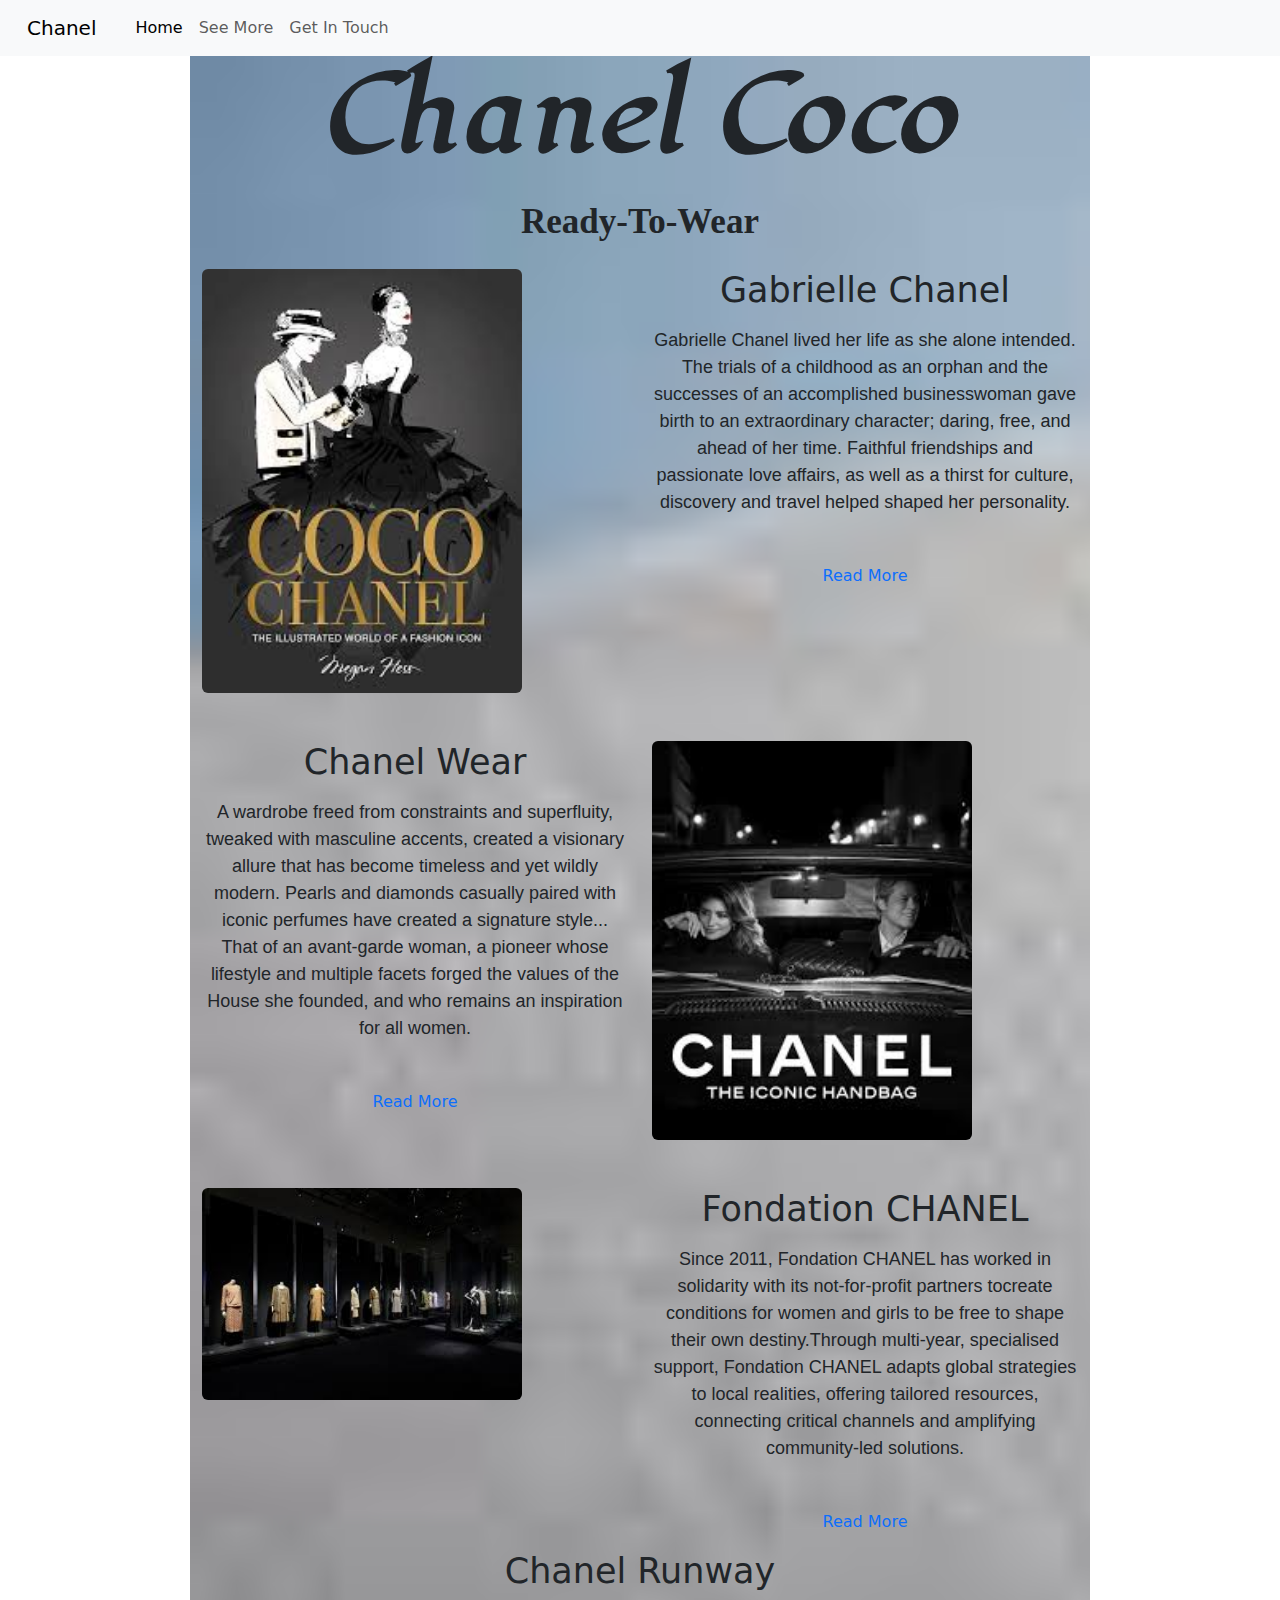
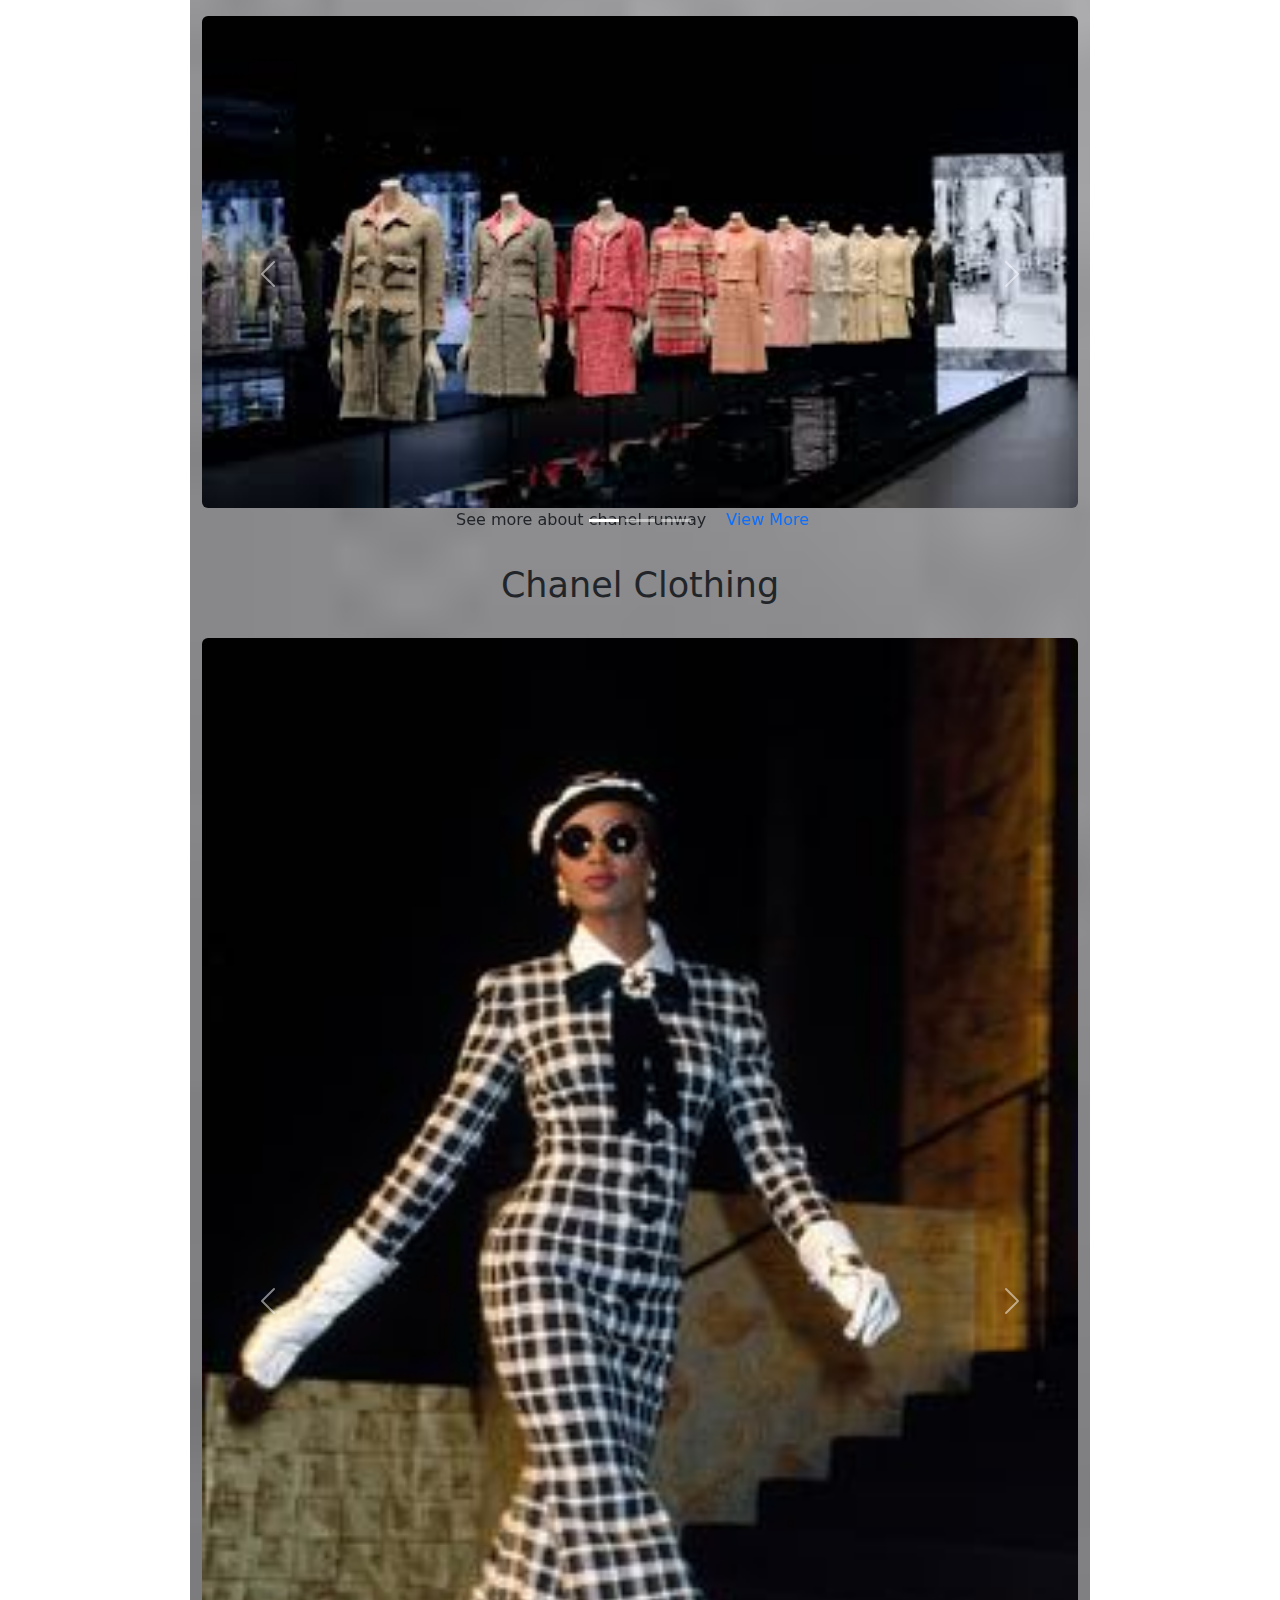
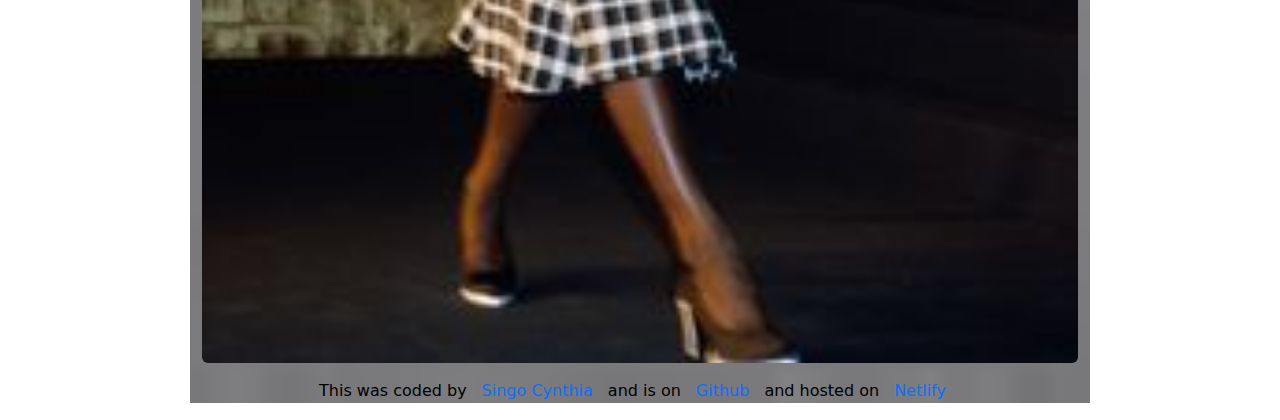
<file: index.html>
<!DOCTYPE html>
<html lang="en">
<head>
    <meta charset="UTF-8">
    <meta name="viewport" content="width=device-width, initial-scale=1.0">
    <link rel="preconnect" href="https://fonts.googleapis.com">
<link rel="preconnect" href="https://fonts.gstatic.com" crossorigin>
<link href="https://fonts.googleapis.com/css2?family=Dancing+Script:wght@400..700&family=Lugrasimo&display=swap" rel="stylesheet">
   <link href="https://cdn.jsdelivr.net/npm/bootstrap@5.3.3/dist/css/bootstrap.min.css" rel="stylesheet" integrity="sha384-QWTKZyjpPEjISv5WaRU9OFeRpok6YctnYmDr5pNlyT2bRjXh0JMhjY6hW+ALEwIH" crossorigin="anonymous">
    <script src="https://cdn.jsdelivr.net/npm/bootstrap@5.3.3/dist/js/bootstrap.bundle.min.js" integrity="sha384-YvpcrYf0tY3lHB60NNkmXc5s9fDVZLESaAA55NDzOxhy9GkcIdslK1eN7N6jIeHz" crossorigin="anonymous"></script>
 
    <style>
.container{
    background-repeat: no-repeat;
    background-size: cover;
    background-image: url(images\ \(12\).jpg);
    margin-bottom: 20px; 
    text-align: center;
    margin: 0 auto;  
    max-width: 900px;
    margin-top: 56px;
}
h2{
    font-size: 35px;
    text-align: center;
    
}

h1{
    font-family: lugrasimo;
    text-align: center;
    margin-bottom: 20px;
    
    font-size: 100px;
    font-weight: bolder;
    
}

a {
    border-radius: 4px;
    padding: 20px 15px;
    text-decoration: none;
    text-transform: capitalize;
    
    
  }
  .description{
    font-weight: bolder;
   
    font-size: 35px;
    text-align: center;
    font-family: Cambria, Cochin, Georgia, Times, 'Times New Roman', serif;
    margin-bottom: 20px;
}

.coder{
  font-size: 16px;
  text-decoration: none;
    border-radius: none;
    padding: none;
    color: black;
}
.text{
    font-size: 18px;
    
    font-weight: 600px;
    line-height: 1.5;
    text-align: center;
    font-family: Verdana, Geneva, Tahoma, sans-serif;
}
@media (max-width: 576px) {
      h1{
        font-size: 48px;
      }
    }
    </style>
    <title>Singo-Cynthia-chanel-Project</title>
</head>
<body>
    
  <nav class="navbar navbar-expand-lg bg-body-tertiary fixed-top">
    <div class="container-fluid">
          <a class="navbar-brand" href="/">
           Chanel
          </a>
          <button class="navbar-toggler" type="button" data-bs-toggle="collapse" data-bs-target="#navbarNav" aria-controls="navbarNav" aria-expanded="false" aria-label="Toggle navigation">
            <span class="navbar-toggler-icon"></span>
          </button>
          <div class="collapse navbar-collapse" id="navbarNav">
            <ul class="navbar-nav">
              <li class="nav-item">
                <a class="nav-link active" aria-current="page" href="/">Home</a>
              </li>
              <li class="nav-item">
                <a class="nav-link" href="See More.html">See More</a>
              </li>
              <li class="nav-item">
                <a class="nav-link" href="See More.html#Get in touch">Get in touch</a>
              </li>
              </ul>
          </div>
        </nav>
        <div class="container">
      <h1 >Chanel Coco</h1>
      <p class="description">Ready-To-Wear</p>

      <div class="row more-on-chanel">
        <div class="col-sm-6">
          <img src="images (7).jpg" class="img-fluid rounded d-block w-75 d-none d-sm-block" />
        </div>
        <div class="col-sm-6">
          <h2 class="mb-3">Gabrielle Chanel</h2>
          <p class="text">
            Gabrielle Chanel lived her life as she alone intended. The trials of a 
            childhood as an orphan and the successes of an accomplished businesswoman gave birth to an extraordinary
             character; daring, free, and ahead of her time. Faithful friendships and passionate love affairs, as well
as a thirst for culture, discovery and travel helped shaped her personality. 
          </p>
          <div class="mt-5">
            <a href="See More.html#founder"  title="Read more about Coco Chanel">Read More</a>
          </div>
        </div>
      </div>
      <div class="row mt-5">
        <div class="col-sm-6">
          <h2 class="mb-3">Chanel Wear</h2>
          <p class="text">
            A wardrobe freed from 
constraints and superfluity, tweaked with masculine accents, created a visionary allure that has become
timeless and yet wildly modern. Pearls and diamonds casually paired with iconic perfumes have created a
signature style... That of an avant-garde woman, a pioneer whose lifestyle and multiple facets forged the
values of the House she founded, and who remains an inspiration for all women.
          </p>
          <div class="mt-5">
            <a href="See More.html#founder"  title="Read more about chanel wear">Read More</a>
          </div>
        </div>
        <div class="col-sm-6">
          <img src="images.jpg" class="img-fluid rounded d-block w-75 d-none d-sm-block" />
        </div>
      </div>
      <div class="row mt-5">
        <div class="col-sm-6">
          <img src="images (15).jpg" class="img-fluid rounded d-block w-75 d-none d-sm-block" />
        </div>
        <div class="col-sm-6">
          <h2 class="mb-3">Fondation CHANEL</h2>
          <p class="text">
            Since 2011, Fondation CHANEL has worked in solidarity with its not-for-profit partners tocreate conditions for 
            women and girls to be free to shape their own destiny.Through multi-year, specialised support, Fondation CHANEL adapts global strategies to 
            local realities, offering tailored resources, connecting critical channels and amplifying community-led solutions.
          </p>
          <div class="mt-5">
            <a href="See More.html#founder"  title="Read more about fondation channel">Read More</a>
          </div>
        </div>
      </div>
      <h2 class="runaway mt-3 text-bold">Chanel Runway</h2>
      <div id="carouselExampleCaptions" class="carousel slide">
        <div class="carousel-indicators">
          <button type="button" data-bs-target="#carouselExampleCaptions" data-bs-slide-to="0" class="active" aria-current="true" aria-label="Slide 1"></button>
          <button type="button" data-bs-target="#carouselExampleCaptions" data-bs-slide-to="1" aria-label="Slide 2"></button>
          <button type="button" data-bs-target="#carouselExampleCaptions" data-bs-slide-to="2" aria-label="Slide 3"></button>
        </div>
        <div class="carousel-inner text-sm-center">
          <div class="carousel-item active">
            <img src="images (11).jpg" class="d-block w-100 rounded text-center mt-3 me-3" alt="...">
            <p>See more about chanel runway
              <a href="See More.html#runaway">View More</a>
            </p>
          </div>
          <div class="carousel-item">
            <img src="images (3).jpg" class="d-block w-100 rounded text-center mt-3 me-3" alt="...">
            <div class="carousel-caption d-none d-md-block">
              <p>See more about chanel runway
                <a href="See More.html#runaway">View More</a>
              </p>
            </div>
          </div>
          <div class="carousel-item">
            <img src="images (14).jpg" class="d-block w-100 rounded text-center mt-3 me-3" alt="...">
            <div class="carousel-caption d-none d-md-block">
              
              <p>See more about chanel runway
                <a href="See More.html#runaway">View More</a>
              </p>
            </div>
          </div>
        </div>
        <button class="carousel-control-prev" type="button" data-bs-target="#carouselExampleCaptions" data-bs-slide="prev">
          <span class="carousel-control-prev-icon" aria-hidden="true"></span>
          <span class="visually-hidden">Previous</span>
        </button>
        <button class="carousel-control-next" type="button" data-bs-target="#carouselExampleCaptions" data-bs-slide="next">
          <span class="carousel-control-next-icon" aria-hidden="true"></span>
          <span class="visually-hidden">Next</span>
        </button>
      </div>
       <h2 class="mt-3 text-bold">Chanel Clothing</h2>
       <p></p>
      <div id="carouselExampleFade" class="carousel slide carousel-fade">
        <div class="carousel-inner">
          <div class="carousel-item active">
            <img src="chanel model.jpg" class="d-block w-100 rounded text-center mt-3 mb-3" alt="...">
          </div>
          <div class="carousel-item">
            <img src="chanel lady in white.jpg" class="d-block w-100 rounded text-center mt-3 mb-3" alt="...">
          </div>
          <div class="carousel-item">
            <img src="model.jpg" class="d-block w-100 rounded text-center mt-3 mb-3" alt="...">
          </div>
          
        </div>
        <button class="carousel-control-prev" type="button" data-bs-target="#carouselExampleFade" data-bs-slide="prev">
          <span class="carousel-control-prev-icon" aria-hidden="true"></span>
          <span class="visually-hidden">Previous</span>
        </button>
        <button class="carousel-control-next" type="button" data-bs-target="#carouselExampleFade" data-bs-slide="next">
          <span class="carousel-control-next-icon" aria-hidden="true"></span>
          <span class="visually-hidden">Next</span>
        </button>
      </div>
       <footer>
        <p class="coder">This was coded by<a href="https://github.com/cym561" target="_blank">Singo Cynthia</a>and is on<a href="https://github.com/cym561/chanel-project" target="_blank">Github</a>and hosted on<a href="https://singo-cynthia-chanel.netlify.app" target="_blank">Netlify</a></p>
    </footer>
    </div>
</body>
</html>
</file>
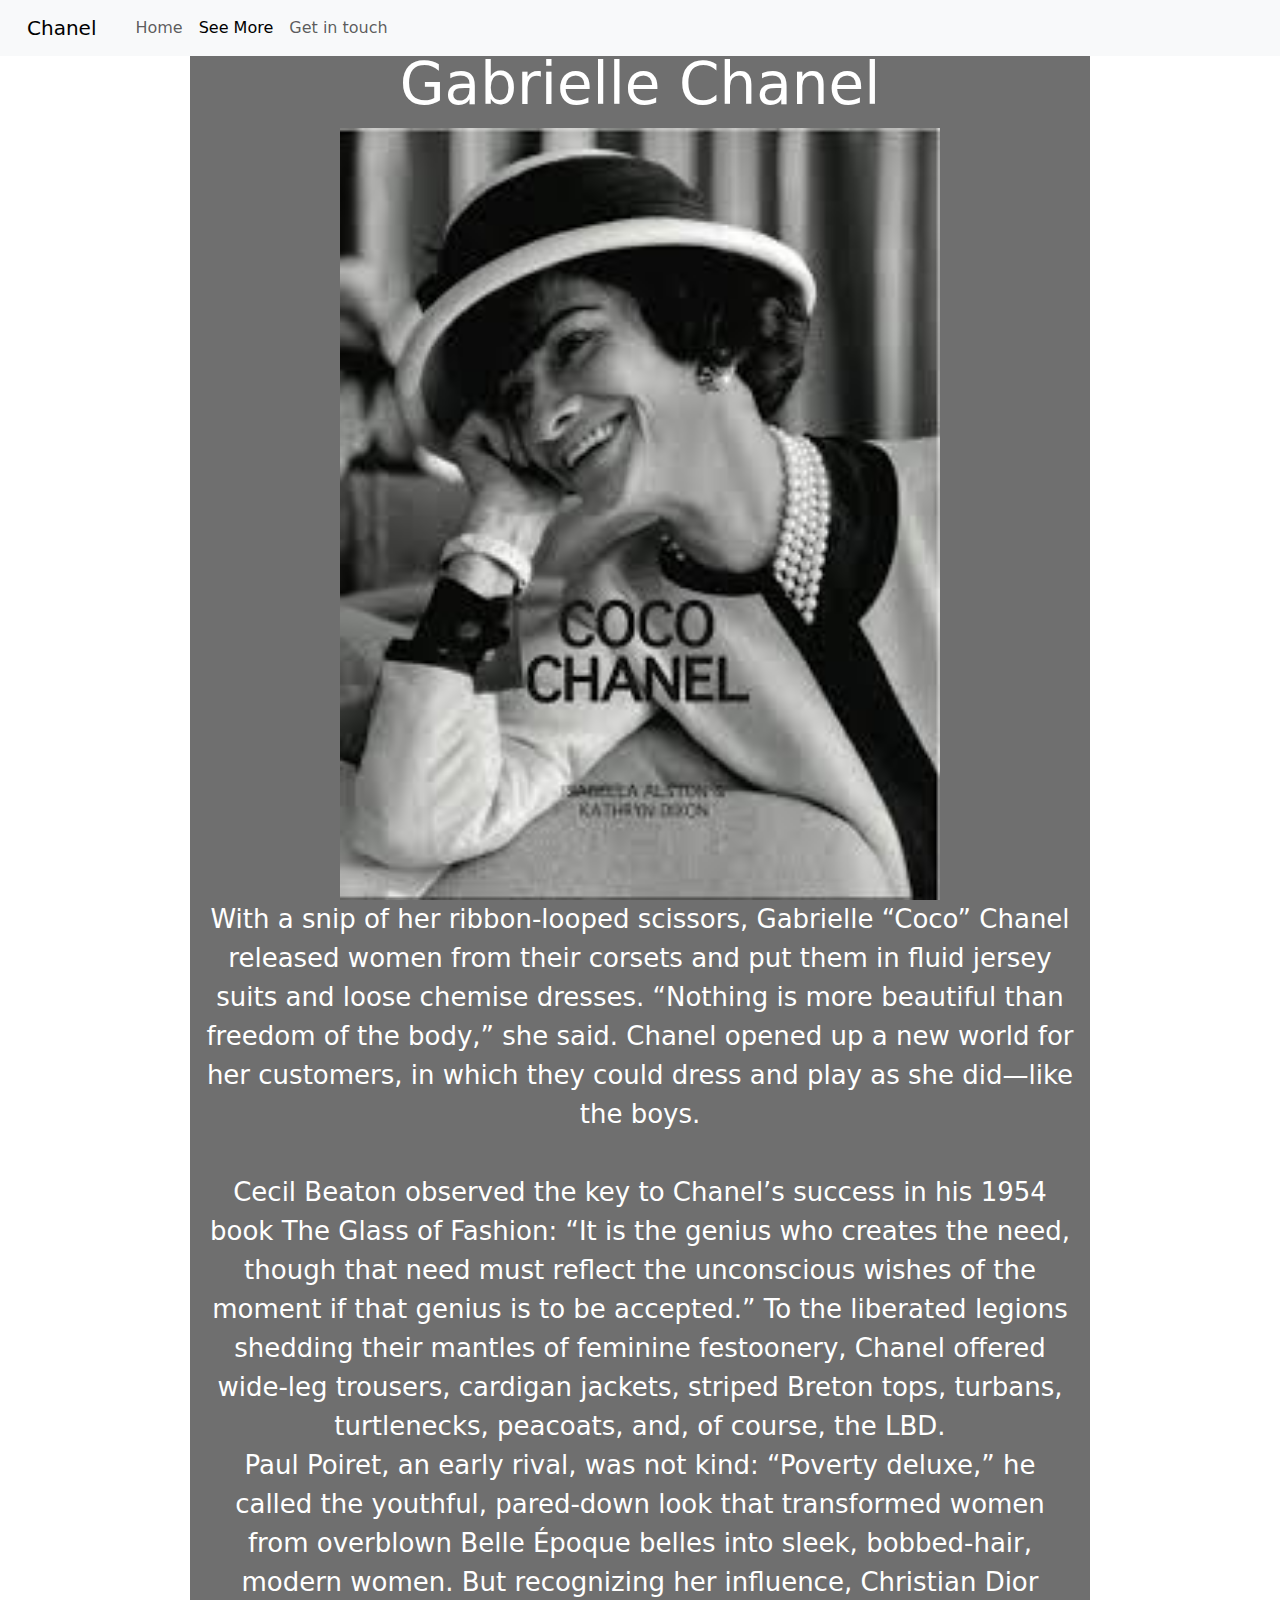
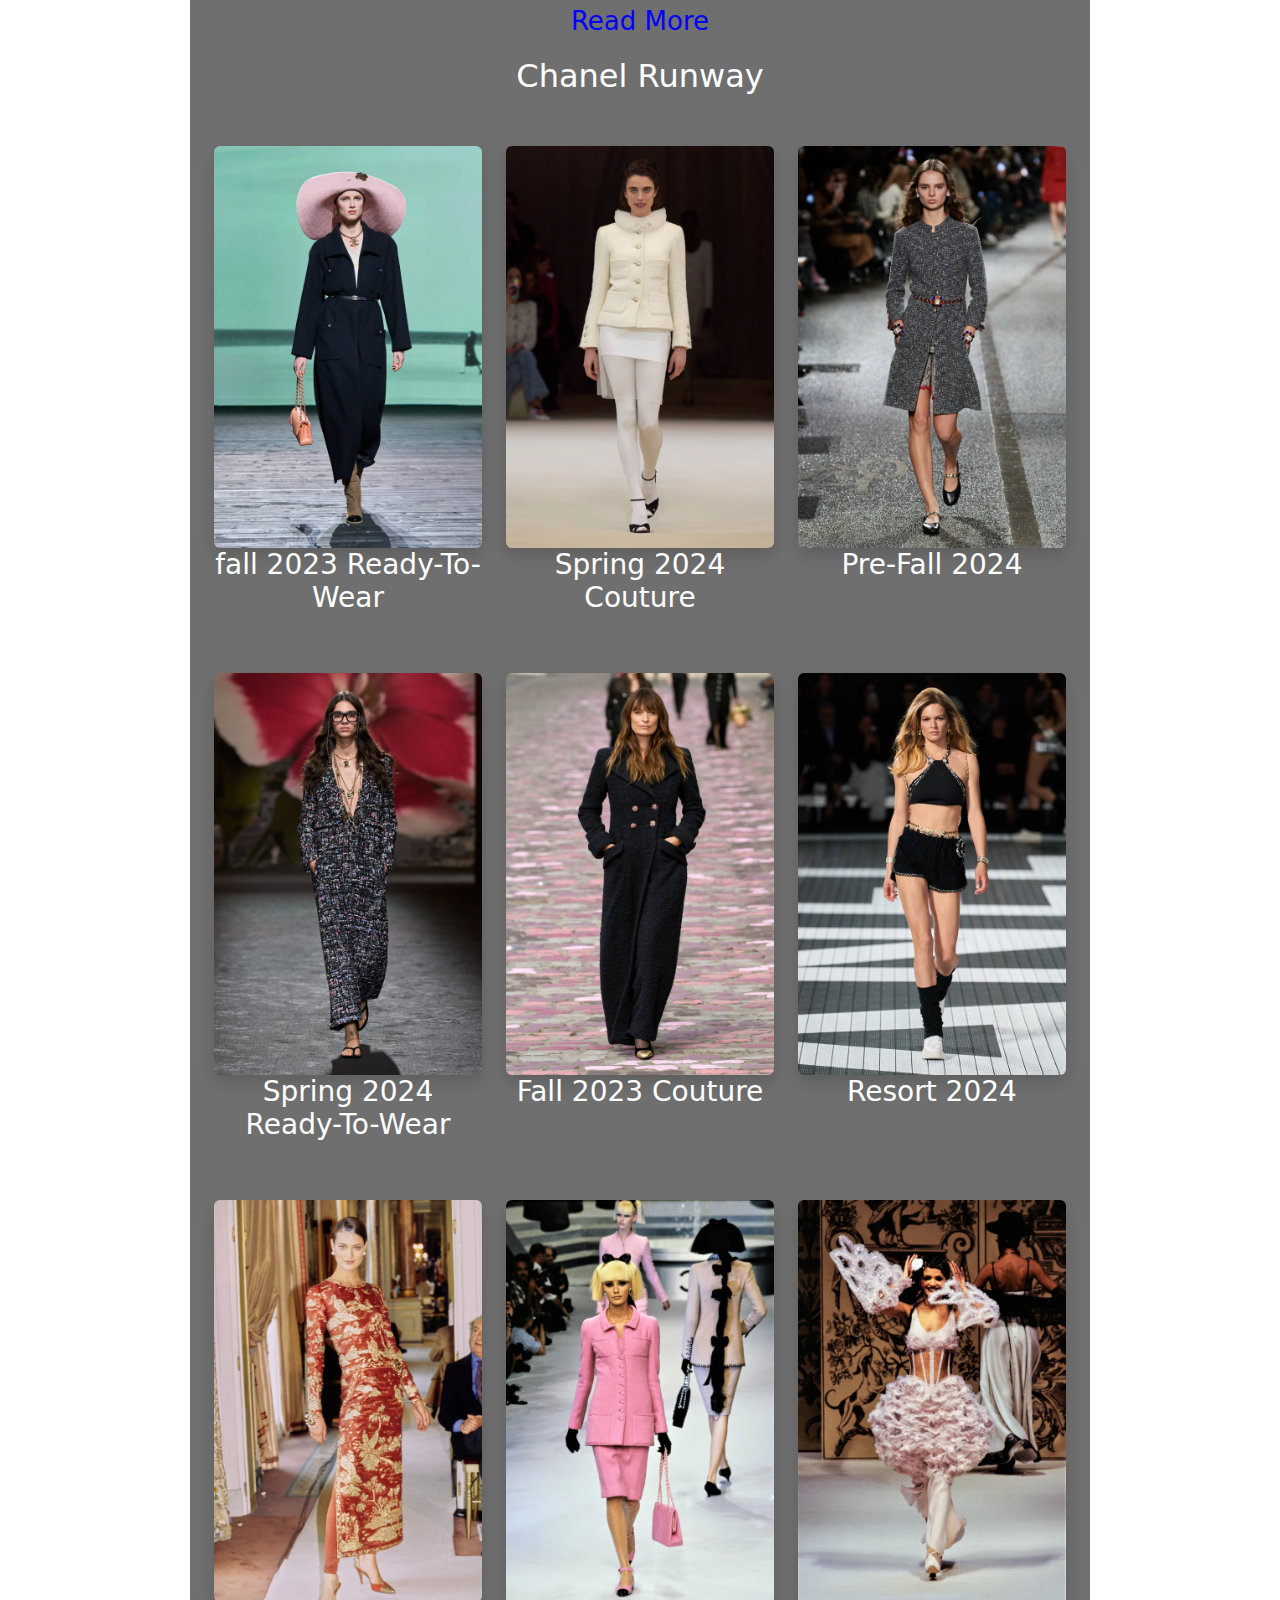
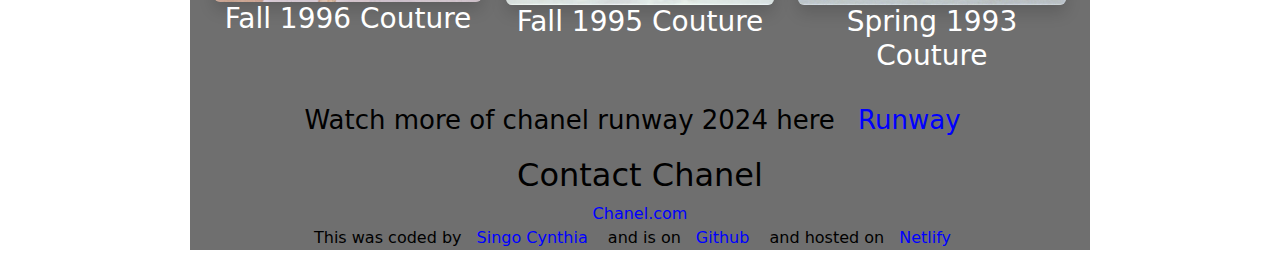
<file: See More.html>
<!DOCTYPE html>
<html lang="en">
<head>
    <meta charset="UTF-8">
    <meta name="viewport" content="width=device-width, initial-scale=1.0">
    <link rel="preconnect" href="https://fonts.googleapis.com">
<link rel="preconnect" href="https://fonts.gstatic.com" crossorigin>
<link href="https://fonts.googleapis.com/css2?family=Dancing+Script:wght@400..700&family=Lugrasimo&display=swap" rel="stylesheet">
   <link href="https://cdn.jsdelivr.net/npm/bootstrap@5.3.3/dist/css/bootstrap.min.css" rel="stylesheet" integrity="sha384-QWTKZyjpPEjISv5WaRU9OFeRpok6YctnYmDr5pNlyT2bRjXh0JMhjY6hW+ALEwIH" crossorigin="anonymous">
    <script src="https://cdn.jsdelivr.net/npm/bootstrap@5.3.3/dist/js/bootstrap.bundle.min.js" integrity="sha384-YvpcrYf0tY3lHB60NNkmXc5s9fDVZLESaAA55NDzOxhy9GkcIdslK1eN7N6jIeHz" crossorigin="anonymous"></script>
 <style>
  .container{
    background-color: #6f6f6f;
    max-width: 900px;
    text-align: center;
    margin: 0 auto;
    margin-top: 50px;
    margin-bottom: 20px;
  }
  .watch{
    color: black;
  }
  a {
    color: blue;
    text-decoration: none;
    border-radius: 4px;
    padding: 20px 15px;
  }
  h1{
    text-align: center;
    font-size: 58px;
    font-weight: 900px;
    color: white;
  }
  h2,h3{
    color: white;
  }
  p{
    font-size: 26px;
    font-weight: 700px;
    line-height: 1.5;
    color: white;
  }
  img{
    width: 600px;
    margin: 0 auto;
  }
.coder{
  font-size: 16px;
  text-decoration: none;
    border-radius: none;
    padding: none;
    color: black;
}
  @media (max-width: 576px) {
      h1{
        font-size: 48px;
      }
      p{
        font-size: 16px;
        line-height: 1.5;
      }
      .founder{
        max-width: 50%;
        max-height: auto;
      }
    }
 </style>
    <title>See more chanel runaway</title>
</head>
<body>
    <nav class="navbar navbar-expand-lg bg-body-tertiary fixed-top">
        <div class="container-fluid">
          <a class="navbar-brand" href="/">
           Chanel
          </a>
          <button class="navbar-toggler" type="button" data-bs-toggle="collapse" data-bs-target="#navbarNav" aria-controls="navbarNav" aria-expanded="false" aria-label="Toggle navigation">
            <span class="navbar-toggler-icon"></span>
          </button>
          <div class="collapse navbar-collapse" id="navbarNav">
            <ul class="navbar-nav">
              <li class="nav-item">
                <a class="nav-link" aria-current="page" href="/">Home</a>
              </li>
              <li class="nav-item">
                <a class="nav-link  active" href="#">See More</a>
              </li>
              <li class="nav-item">
                <a class="nav-link" href="#">Get in touch</a>
              </li>
              </ul>
          </div>
        </div>
      </nav>
      <div class="container">
        <h1>Gabrielle Chanel</h1>
        <p id="founder"> 
          <img src="download (5).jpg" class="founder"  alt="coco">
          <br>
          With a snip of her ribbon-looped scissors, Gabrielle “Coco” Chanel released women from their corsets
          and put them in fluid jersey suits and loose chemise dresses. “Nothing is more beautiful
          than freedom of the body,” she said. Chanel opened up a new world for 
          her customers, in which they could dress and play as she did—like the boys.
          <br>
          <br>
Cecil Beaton observed the key to Chanel’s success in his 1954 book The Glass of Fashion:
“It is the genius who creates the need, though that need must reflect the unconscious wishes of the 
moment if that genius is to be accepted.” To the liberated legions shedding their mantles of feminine festoonery, 
Chanel offered wide-leg trousers, cardigan jackets, striped Breton tops, turbans, turtlenecks, peacoats, and, of course,
 the LBD.
 <br>
Paul Poiret, an early rival, was not kind: “Poverty deluxe,” he called the youthful, pared-down look that transformed
women from overblown Belle Époque belles into sleek, bobbed-hair, modern women. But recognizing her influence, 
Christian Dior <br>
<a href="https://www.vogue.com/fashion-shows/designer/chanel">Read More</a>
</p>
        <h2>Chanel Runway</h2>
        
        <div class="container text-center">
          <div class="row first" id="runaway">
            <div class="col-sm-4">
              <img src="chanel-fall-2024.webp" class="img-fluid  shadow rounded" alt="fall">
              <h3>fall 2023 Ready-To-Wear</h3>
            </div>
            <div class="col-sm-4">
              <img src="chanel-spring-2024.webp" class="img-fluid  shadow rounded" alt="spring">
              <h3>Spring 2024 Couture</h3>
            </div>
            <div class="col-sm-4">
              <img src="chanel-pre-fall-2024.webp" class="img-fluid  shadow rounded" alt="prefall">
              <h3>Pre-Fall 2024</h3>
            </div>
          </div>
        </div>

       <div class="container text-center">
    <div class="row middle">
        <div class="col-sm-4">
            <img src="1-chanel-spring-2024.webp" class="img-fluid shadow rounded" alt="2024">
            <h3>Spring 2024 Ready-To-Wear</h3>
        </div>
        <div class="col-sm-4">
            <img src="chanel-fall-2023-coutur.webp" class="img-fluid shadow rounded" alt="courture">
            <h3>Fall 2023 Couture</h3>
        </div>
        <div class="col-sm-4">
            <img src="-chanel-resort-2024.webp" class="img-fluid shadow rounded" alt="resort">
            <h3>Resort 2024</h3>
        </div>
    </div>
</div>

<div class="container text-center">
    <div class="row last">
        <div class="col-sm-4">
            <img src="chanel-fall-1996.webp" class="img-fluid shadow rounded" alt="1996">
            <h3>Fall 1996 Couture</h3>
        </div>
        <div class="col-sm-4">
            <img src="chanel-fall-1995.webp" class="img-fluid shadow rounded" alt="1995">
            <h3>Fall 1995 Couture</h3>
        </div>
        <div class="col-sm-4">
            <img src="chanel-fall-1993.webp" class="img-fluid shadow rounded" alt="1993">
            <h3>Spring 1993 Couture</h3>
        </div>
    </div>
</div>
<p class="watch">
Watch more of chanel runway 2024 here <a href="https://www.vogue.com/fashion-shows/designer/chanel">Runway</a>
</p>
<h2 id="Get in touch" class="watch">Contact Chanel</h2>
<a href="#" target="_blank">Chanel.com</a>
<br>
<footer>
  <p class="coder">This was coded by<a href="https://github.com/cym561"  target="_blank">Singo Cynthia</a>
  and is on<a href="https://github.com/cym561/chanel-project"  target="_blank">Github</a>
  and hosted on<a href="https://singo-cynthia-chanel.netlify.app" target="_blank">Netlify</a></p>
</footer>
      </div>
      
</body>
</html>
</file>
